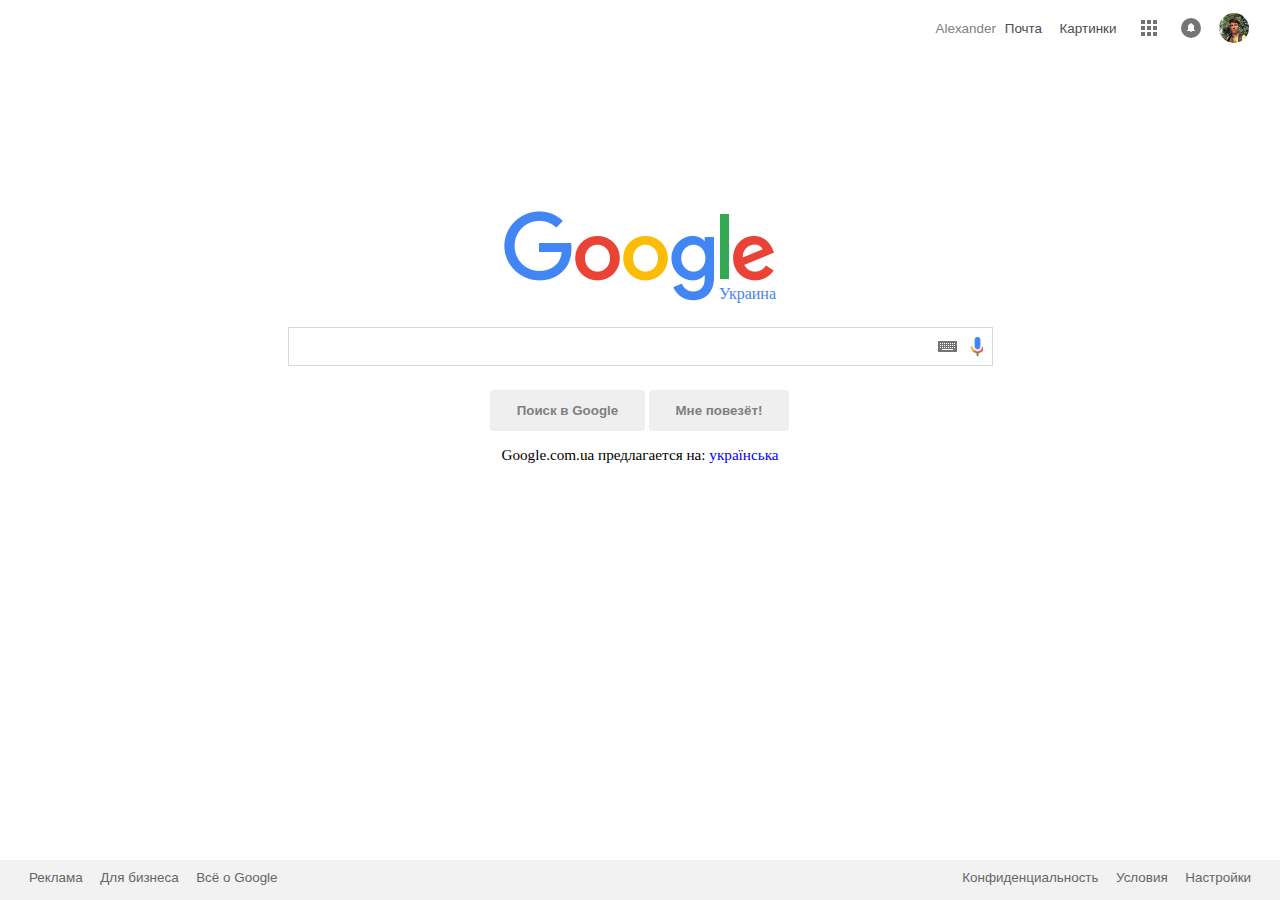
<file: index.html>
<!DOCTYPE html>
<html lang="en-US">
  <head>
    <meta charset="utf-8" />
    <meta name="viewport" content="width=device-width, initial-scale=1.0" />
    <meta name="description" content="Google homepage" />
    <meta name="keywords" content="Google, search, find" />
    <meta name="author" content="Alexander Amirov" />
    <title>Google</title>
    <link rel="shrotcut icon" type="image/x-icon" href="img/googleg_lodp.ico">
    <link rel="stylesheet" type="text/css" href="css/grid.css">
    <link rel="stylesheet" type="text/css" href="css/style.css">
  </head>
  <body>
    <div class="footer-fix">
      <header>
        <div class="header-right">
      	  <nav>
      	    <ul class="top-nav row">
      	      <li><a href="#">Почта</a></li>
      	      <li><a href="#">Картинки</a></li>
      	      <li><a href="#" class="options-ref" title="Приложения Google"></a></li>
      	      <li><a href="#" class="notifications-ref" title="Оповещения Google"></a></li>
      	      <li><a href="#" class="account-ref" title="Аккаунт Google: Alexander Amirov"></a></li>
      	    </ul>
      	  </nav>
      	  <span>Alexander</span>
      	</div>
      </header>
      <main>
      	<div class="google-logo">
      	  <div class="logo" title="Google">
      	    <span>Украина</span>
      	  </div>
      	</div>
      	<form action="#" method="GET">
      	  <div class="search-box">
      	    <input class="search" name="search" type="text" title="Поиск" />
      	    <div class="keyboard" title="Экранная клавиатура"></div>
      	    <div class="micro" title="Голосовой поиск"></div>
      	  </div>
      	  <div class="search-btns">
	      	<input type="submit" value="Поиск в Google" />
	      	<input type="submit" formaction="#" value="Мне повезёт!" />
      	  </div>
      	</form>
      	<p>Google.com.ua предлагается на: <a href="#">українська</a></p>
      </main>
      <footer class="row">
      	<nav>
      	  <ul class="bottom-nav row">
      	  	<li><a href="#">Реклама</a></li>
      	  	<li><a href="#">Для бизнеса</a></li>
      	  	<li><a href="#">Всё о Google</a></li>
      	  </ul>
      	  <ul class="bottom-nav row">
      	  	<li><a href="#">Конфиденциальность</a></li>
      	  	<li><a href="#">Условия</a></li>
      	  	<li><a href="#">Настройки</a></li>
      	  </ul>
      	</nav>
      </footer>
    </div>
  </body>
</html>
</file>
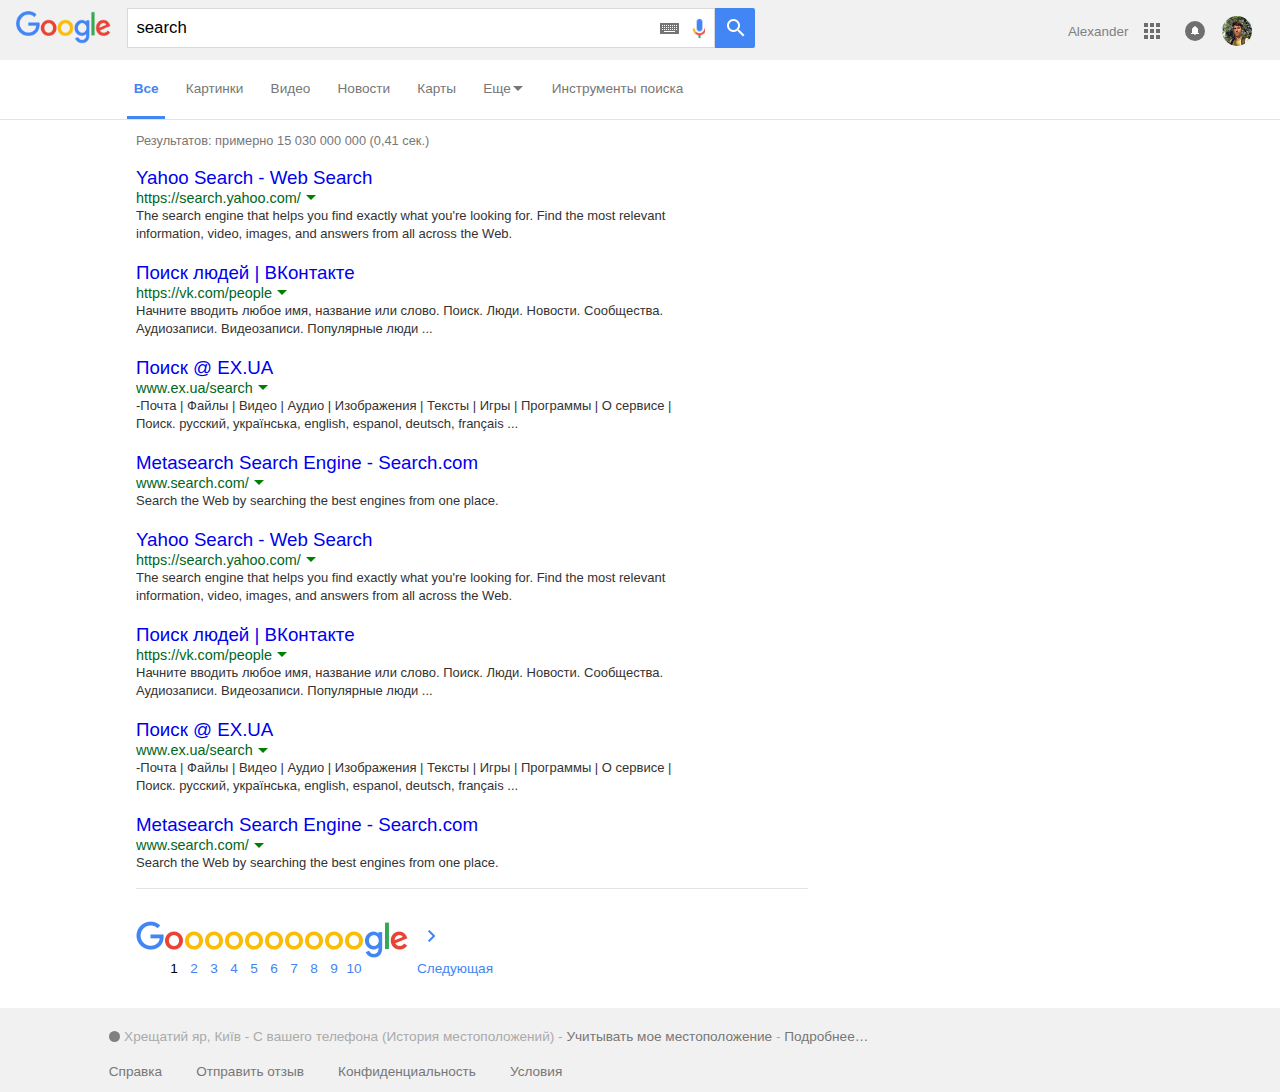
<file: search-page.html>
<!DOCTYPE html>
<html lang="en-US">
  <head>
    <meta charset="utf-8" />
    <meta name="viewport" content="width=device-width, initial-scale=1.0" />
    <meta name="description" content="Google homepage" />
    <meta name="keywords" content="Google, search, find" />
    <meta name="author" content="Alexander Amirov" />
    <title>Поиск в Google</title>
    <link rel="shrotcut icon" type="image/x-icon" href="img/googleg_lodp.ico">
    <link rel="stylesheet" type="text/css" href="css/grid.css">
    <link rel="stylesheet" type="text/css" href="css/search-style.css">
  </head>
  <body>
    <header>
      <h1>
        <a class="logo" href="#"><img src="img/logo.png" alt="Google"/></a>
      </h1>
      <form action="#" method="GET">
        <div class="search-box">
          <input class="search" name="search" type="text" value="search" title="Поиск" />
          <div class="keyboard" title="Экранная клавиатура"></div>
          <div class="micro" title="Голосовой поиск"></div>
        </div>
        <button class="search-btn" type="submit" value="">
          <span class="search-ico"></span>
        </button>
      </form>
      <div class="header-right row">
    	  <nav>
    	    <ul class="top-nav row">
    	      <li><a href="#" class="options-ref" title="Приложения Google"></a></li>
    	      <li><a href="#" class="notifications-ref" title="Оповещения Google"></a></li>
    	      <li><a href="#" class="account-ref" title="Аккаунт Google: Alexander Amirov"></a></li>
    	    </ul>
    	  </nav>
    	  <span>Alexander</span>
    	</div>
    </header>
    <main>
      <nav>
        <ul class="menu row">
          <li><a class="active" href="#">Все</a></li>
          <li><a href="#">Картинки</a></li>
          <li><a href="#">Видео</a></li>
          <li><a href="#">Новости</a></li>
          <li><a href="#">Карты</a></li>
          <li><a href="#" class="arrow">Еще</a></li>
          <li><a href="#">Инструменты поиска</a></li>
        </ul>
      </nav>
      <section class="results">
        <p>Результатов: примерно 15 030 000 000 (0,41 сек.)</p>
        <article>
          <h3 class="title"><a href="https://search.yahoo.com/">Yahoo Search - Web Search</a></h3>
          <a class="art-ref arrow" href="https://search.yahoo.com/">https://search.yahoo.com/</a>
          <p class="art-content">
            The search engine that helps you find exactly what you're looking for. Find the most relevant information, video, images, and answers from all across the Web.
          </p>
        </article>
        <article>
          <h3 class="title"><a href="https://vk.com/people">Поиск людей | ВКонтакте</a></h3>
          <a class="art-ref arrow" href="https://vk.com/people">https://vk.com/people</a>
          <p class="art-content">
            Начните вводить любое имя, название или слово. Поиск. Люди. Новости. 
            Сообщества. Аудиозаписи. Видеозаписи. Популярные люди ...
          </p>
        </article>
        <article>
          <h3 class="title"><a href="www.ex.ua/search">Поиск @ EX.UA</a></h3>
          <a class="art-ref arrow" href="www.ex.ua/search">www.ex.ua/search</a>
          <p class="art-content">
            -Почта | Файлы | Видео | Аудио | Изображения | Тексты | Игры | Программы | О сервисе | Поиск. русский, українська, english, espanol, deutsch, français ...
          </p>
        </article>
        <article>
          <h3 class="title"><a href="www.search.com/">Metasearch Search Engine - Search.com</a></h3>
          <a class="art-ref arrow" href="https://search.yahoo.com/">www.search.com/</a>
          <p class="art-content">
            Search the Web by searching the best engines from one place.
          </p>
        </article>
        <article>
          <h3 class="title"><a href="https://search.yahoo.com/">Yahoo Search - Web Search</a></h3>
          <a class="art-ref arrow" href="https://search.yahoo.com/">https://search.yahoo.com/</a>
          <p class="art-content">
            The search engine that helps you find exactly what you're looking for. Find the most relevant information, video, images, and answers from all across the Web.
          </p>
        </article>
        <article>
          <h3 class="title"><a href="https://vk.com/people">Поиск людей | ВКонтакте</a></h3>
          <a class="art-ref arrow" href="https://vk.com/people">https://vk.com/people</a>
          <p class="art-content">
            Начните вводить любое имя, название или слово. Поиск. Люди. Новости. 
            Сообщества. Аудиозаписи. Видеозаписи. Популярные люди ...
          </p>
        </article>
        <article>
          <h3 class="title"><a href="www.ex.ua/search">Поиск @ EX.UA</a></h3>
          <a class="art-ref arrow" href="www.ex.ua/search">www.ex.ua/search</a>
          <p class="art-content">
            -Почта | Файлы | Видео | Аудио | Изображения | Тексты | Игры | Программы | О сервисе | Поиск. русский, українська, english, espanol, deutsch, français ...
          </p>
        </article>
        <article>
          <h3 class="title"><a href="www.search.com/">Metasearch Search Engine - Search.com</a></h3>
          <a class="art-ref arrow" href="https://search.yahoo.com/">www.search.com/</a>
          <p class="art-content">
            Search the Web by searching the best engines from one place.
          </p>
        </article>
        <nav>
        <ul class="paginator row">
          <li>
            <a href="">
              <span class="pag-G"></span>
            </a>
          </li>
          <li>
            <a href="" class="cur">
              <span class="pag-o"></span>
              1
            </a>
          </li>
          <li>
            <a href="">
              <span class="pag-o"></span>
              2
            </a>
          </li>
          <li>
            <a href="">
              <span class="pag-o"></span>
              3
            </a>
          </li>
          <li>
            <a href="">
              <span class="pag-o"></span>
              4
            </a>
          </li>
          <li>
            <a href="">
              <span class="pag-o"></span>
              5
            </a>
          </li>
          <li>
            <a href="">
              <span class="pag-o"></span>
              6
            </a>
          </li>
          <li>
            <a href="">
              <span class="pag-o"></span>
              7
            </a>
          </li>
          <li>
            <a href="">
              <span class="pag-o"></span>
              8
            </a>
          </li>
          <li>
            <a href="">
              <span class="pag-o"></span>
              9
            </a>
          </li>
          <li>
            <a href="">
              <span class="pag-o"></span>
              10
            </a>
          </li>
          <li class="next">
            <a href="">
              <span></span>
              <span>Следующая</span>
            </a>
          </li>
        </ul>
      </nav>
      </section>
    </main>
    <footer>
      <p class="bottom-nav">
        <span class="round"></span>
        Хрещатий яр, Київ - С вашего телефона (История местоположений) - <a href="#">Учитывать мое местоположение</a>
         - <a href="#">Подробнее…</a>
      </p>
      <nav>
        <ul class="bottom-nav row">
          <li><a href="#">Справка</a></li>
          <li><a href="#">Отправить отзыв</a></li>
          <li><a href="#">Конфиденциальность</a></li>
          <li><a href="#">Условия</a></li>
        </ul>
      </nav>   
    </footer>
  </body>
</html>
</file>
<file: css/grid.css>
* {
	box-sizing: border-box;
}

[class*="col-"] {
	float: left;
}

.row::after {
	content: "";
	display: block;
	clear: both;
}

.col-1 { width: 8.33333%; }
.col-2 { width: 16.66666%; }
.col-3 { width: 24.99999%; }
.col-4 { width: 33.33333%; }
.col-5 { width: 41.66666%; }
.col-6 { width: 49.99999%; }
.col-7 { width: 58.33333%; }
.col-8 { width: 66.66666%; }
.col-9 { width: 74.99999%; }
.col-10 { width: 83.33333%; }
.col-11 { width: 91.66666%; }
.col-12 { width: 100%; }
</file>
<file: css/style.css>
/********
*********
Resets and Fixes
*********
********/

ul {
	padding-left: 0;
	margin-top: 0;
	margin-bottom: 0;
	list-style-type: none;
}

.footer-fix {
	min-height: 100%;
	min-width: 100%;
	position: relative;
}

html, body {
	height: 99%;
}

body {
	padding: 0;
	margin: 0;
	min-width: 311px;
	min-height: 503px;
}

/********
*********
Header
*********
********/
header {
	overflow: hidden;
}

header nav {
	display: inline-block;
}

header nav, header span { float: right; }

.header-right {
	margin-top: 1.3em;
	margin-right: 1.4em;
}

.top-nav li {
	float: left;
}

header span, .top-nav a {
	font-size: 0.84em;
	font-family: sans-serif;
}

header span {
	color: grey;
}

.top-nav a {
	display: block;
	text-decoration: none;
	color: #4c4c4c;
	margin: 0 0.65em;
}

.top-nav a:hover { text-decoration: underline; }

.top-nav a[class*="-ref"] {
	position: relative;
}

.options-ref, .notifications-ref { 
	background-image: url('../img/google-sprite.png'); 
}

.options-ref {
	background-position: -132px -38px;
	height: 30px;
	width: 30px;
	opacity: 0.55;
	top: -8px; 
}

.notifications-ref {
	background-position: -194px -21px;
	width: 20px;
	height: 20px;
	border-radius: 50%;
	background-color: rgba(0, 0, 0, 0.54);
	top: -3px;
}

.account-ref {
	width: 30px;
	height: 30px;
	border-radius: 50%;
	background-image: url('../img/photo.jpg');
	top: -8px;
}

.account-ref:hover {
	box-shadow: 0 1px 1px grey;
}

.options-ref:hover { 
	opacity: 1; 
}

.notifications-ref:hover {
	background-color: rgba(0, 0, 0, 1)
}

/********
*********
Main
*********
********/
main {
	margin-top: 160px;
}

.logo {
	width: 272px;
	height: 92px;
	background-image: url('../img/logo.png');
	background-size: cover;
	margin: auto;
	position: relative;
}

.logo span {
	position: absolute;
	right: 0;
	bottom: 0;
	color: #4285f4;
}

.search-box {
	margin: 1.5em auto;
	position: relative;
	max-width: 705px;
}

.search {
	display: block;
	padding: 0.5em;
	padding-right: 3.6em;
	width: 100%;
	font-size: 1.05em;
	border: 1px solid #d9d9d9;
}

.keyboard, .micro {
	position: absolute;
	cursor: pointer;
}

.keyboard {
	opacity: 0.54;
	width: 19px;
	height: 11px;
	background-image: url('../img/keyboard.gif');
	top: 50%;
	margin-top: -5.5px;
	right: 36px;
}

.keyboard:hover {
	opacity: 1;
}

.micro {
	width: 17px;
	height: 23px;
	background-image: url('../img/micro.png');
	background-size: cover;
	top: 50%;
	margin-top: -11.5px;
	right: 10px;
}

.search:hover {
	border: 1px solid #b9b9b9;
}

.search:focus {
	outline: none;
	border: 1px solid #4d90fe;
}

input[type=submit] {
	border: 0;
	background-color: #efefef;
	padding: 1em 2em;
	font-weight: bold;
	color: grey;
	border-radius: 4px;
}

input[type=submit]:hover {
	color: black;
	outline: 1px solid #A2A2A2;
}

input[type=submit]:active, input[type=submit]:focus {
	color: black;
	outline: 1px solid #4d90fe;
}

.search-btns {
	margin: auto;
	width: 300px;
}

p {
	text-align: center;
	font-size: 0.95em;
}

p a {
	text-decoration: none;
	color: blue;
}

p a:hover {
	text-decoration: underline;
}
/********
*********
Footer
*********
********/
footer {
	position: absolute;
	width: 100%;
	bottom: -18px;
	background-color: #F2F2F2;
	left: 0;
}

.bottom-nav {
	list-style-type: none;
	display: inline-block;
	font-size: 0.84em;
	font-family: sans-serif;
	margin: 0 1.5em;
}

.bottom-nav + .bottom-nav {
	float: right;
}

.bottom-nav li {
	float: left;
}

.bottom-nav a {
	display: block;
	text-decoration: none;
	color: #666;
	padding: 0.8em 0.65em;
}

.bottom-nav a:hover { text-decoration: underline; }

@media screen and (orientation: portrait) {
	.bottom-nav { display: block; }
	.bottom-nav + .bottom-nav { float: left; }
}
</file>
<file: css/search-style.css>
/********
*********
Resets and Fixes
*********
********/
html {
	position: relative;
	min-height: 100%;
}

body {
	margin: 0 0 84px;
	font-family: sans-serif;
}

ul {
	padding-left: 0;
	margin-top: 0;
	margin-bottom: 0;
	list-style-type: none;
}
/********
*********
Header
*********
********/
header {
	overflow: hidden;
	background-color: #f1f1f1;
	padding: 0.5em 1.2em 0.4em 1em;
}

header h1 {
	margin: 0;
	width: 95px;
	height: 33px;
	position: relative;
	float: left;
	top: 3px;
	margin-right: 0.5em;
}

.logo {
	width: 95px;
	height: 33px;
	position: absolute;
	top: 0;
	left: 0
}

img { width: 95px; height: 33px; }

form { float: left; width: 628px;}

.search-box {
	position: relative;
	width: 588px;
	float: left;
}

.search {
	display: block;
	padding: 0.5em;
	padding-right: 3.6em;
	width: 100%;
	height: 40px;
	font-size: 1.05em;
	border: 1px solid #d9d9d9;
}

.keyboard, .micro {
	position: absolute;
	cursor: pointer;
}

.keyboard {
	opacity: 0.54;
	width: 19px;
	height: 11px;
	background-image: url('../img/keyboard.gif');
	top: 50%;
	margin-top: -5.5px;
	right: 36px;
}

.keyboard:hover {
	opacity: 1;
}

.micro {
	width: 17px;
	height: 23px;
	background-image: url('../img/micro.png');
	background-size: cover;
	top: 50%;
	margin-top: -11.5px;
	right: 10px;
}

.search:hover {
	border: 1px solid #b9b9b9;
}

.search:focus {
	outline: none;
	border: 1px solid #4d90fe;
}

.search-btn {
	float: left;
	width: 40px;
	height: 40px;
	display: block;
	border: 0;
	background-color: #4285f4;
	border-radius: 0 2px 2px 0;
	padding: 0;
}

.search-btn:hover {
	background-color: #3b78e7;
}

.search-btn:active {
	background-color: #3367d6;
}

.search-btn:focus {
	outline: none;
}

.search-ico {
	display: block;
	width: 24px;
	height: 24px;
	background: url('../img/search-sprite.png') -107px -55px;
	background-size: 167px;
	margin: 7px;
}

header nav {
	display: inline-block;
}

header nav, header span { float: right; }

.header-right {
	margin-top: 1em;
}

.top-nav li {
	float: left;
}

header span, .top-nav a {
	font-size: 0.84em;
}

header span {
	color: grey;
}

.top-nav a {
	display: block;
	text-decoration: none;
	color: #4c4c4c;
	margin: 0 0.65em;
}

.top-nav a:hover { text-decoration: underline; }

.top-nav a[class*="-ref"] {
	position: relative;
}

.options-ref, .notifications-ref { 
	background-image: url('../img/google-sprite.png'); 
}

.options-ref {
	background-position: -132px -38px;
	height: 30px;
	width: 30px;
	opacity: 0.55;
	top: -8px; 
}

.notifications-ref {
	background-position: -194px -21px;
	width: 20px;
	height: 20px;
	border-radius: 50%;
	background-color: rgba(0, 0, 0, 0.54);
	top: -3px;
}

.account-ref {
	width: 30px;
	height: 30px;
	border-radius: 50%;
	background-image: url('../img/photo.jpg');
	top: -8px;
}

.account-ref:hover {
	box-shadow: 0 1px 1px grey;
}

.options-ref:hover { 
	opacity: 1; 
}

.notifications-ref:hover {
	background-color: rgba(0, 0, 0, 1)
}
/********
*********
Footer
*********
********/
footer {
	position: absolute;
	left: 0;
	bottom: 0;
	height: 84px;
	width: 100%;
	background-color: #f1f1f1;
}

.round {
	display: inline-block;
	width: .85em;
	height: .85em;
	border-radius: 50%;
	background-color: grey;
	position: relative;
	top: .1em;
}

footer a {
	text-decoration: none;
	color: #777;
}

footer a:hover {
	color: #333;
}

footer p {
	margin-bottom: 0.5em;
}

.bottom-nav {
	color: #aaa;
	font-size: .85em;
	padding: 0.5em 0 0.5em 8em;
}

.bottom-nav li {
	float: left;
	margin-right: 2.5em;
}
/********
*********
Menu
*********
********/
main nav {
	border-bottom: .5px solid #e3e3e3;
}

.menu {
	padding-left: 7.93em;
}

.menu li { float: left; }

.menu a {
	display: block;
	text-decoration: none;
	color: #777;
	padding: 1.5em 0.5em;
	margin-right: 1em;
	font-size: .85em;
}

.menu li:last-child a{
	padding: 0.5em;
	margin: 1em 0 0 1em;
	position: relative;
}

.menu li:last-child a:hover{
	background: -webkit-linear-gradient(top, #f8f8f8, #f1f1f1);
	border: 1px solid #c6c6c6;
	border-radius: 2px;
	top: -1px;
	left: -1px;
	color: #777;
}

.menu a:hover {
	color: #333;
}

.menu a.arrow:hover {
	color: #777;
}

.menu a.active {
	font-weight: bold;
	color: #4285f4;
	border-bottom: 3px solid #4285f4;
}

.arrow {
	position: relative;
}

.arrow::after {
	content: "";
	display: block;
	position: absolute;
	width: 0;
	height: 0;
	border-color: #777 transparent transparent transparent;
	border-width: 5px;
	border-style: solid;
	right: -5px;
	top: 50%;
	margin-top: -2.5px;
}

.arrow:hover::after {
	border-top-color: #333;
}

/********
*********
Results
*********
********/
.results {
	padding-left: 8.5em;
}

.results > p {
	font-size: 0.8em;
	color: #777;
}

.art-content {
	line-height: 1.4;
	max-width: 42em;
	word-wrap: break-word;
	margin: 0;
	font-size: small;
	color: #333;
}

.title {
	margin-bottom: 0;
}

.title a{
	font-weight: normal;
}

.art-ref {
	color: #006621;
	font-size: .9em;
}

.art-ref.arrow::after {
	border-top-color: green;
	right: -15px;
}

.results a {
	text-decoration: none;
}

.title a:hover {
	text-decoration: underline;
}

/********
*********
Paginator
*********
********/
.results nav {
	max-width: 42em;
	border-top: .5px solid #e3e3e3;
	margin-top: 1em;
	border-bottom: 0;
	padding: 2em 0;
}

.paginator li {
	float: left;
	text-align: center;
	font-size: .85em;
}

.paginator li a {
	color: #4285f4;
}

.paginator li a.cur {
	color: black;
}

.paginator li a.cur {
	text-decoration: none;
}

.paginator li a:hover {
	text-decoration: underline;
}

.paginator span {
	display: block;
	height: 40px;
	background-image: url('../img/pag-logo.png');
}

.pag-G {
	width: 28px;
	background-position: -24px 0;
}

.paginator li a.cur .pag-o {
	background-position: -53px 0;
}

.pag-o {
	background-position: -74px 0;
	width: 20px;
}

.next span:last-child {
	height: auto;
	background: transparent;
	margin-left: 53px;
}

.next span:first-child {
	background-position: -96px 0;
	width: 71px;
}
/********
*********
Media
*********
********/
@media screen and (max-width: 976px) {
	form { width: 328px; }
	.search-box { width: 288px; }
	footer p a { display: none; }
}

@media screen and (max-width: 701px) {
	.results, header, .menu { padding: 0; }
	.bottom-nav { padding-left: 0; }
	header h1 { float: none; margin: 0.1em auto; }
	.header-right, .micro, .keyboard { display: none; }
	form { width: 100%; }
	.search-box { width: 100%; }
	.search-btn { position: absolute; right: 0; }
}

@media screen and (max-width: 564px) {
	.paginator span { display: none; }
	.paginator li:first-child::before {
		content: "Page: ";
		color: #777;
	}
	.paginator a {
		margin: 0 0.5em;
	}

	.results nav { padding: 0.5em; }

	.menu li { float: none; }
	.menu li:last-child { display: none; }
	.menu a { 
		margin-right: 0; 
		text-align: center;
		padding: 0.5em;
	}
	footer p { display: none; }
	.arrow::after { display: none; }
	.bottom-nav li { float: none; }
}
</file>
